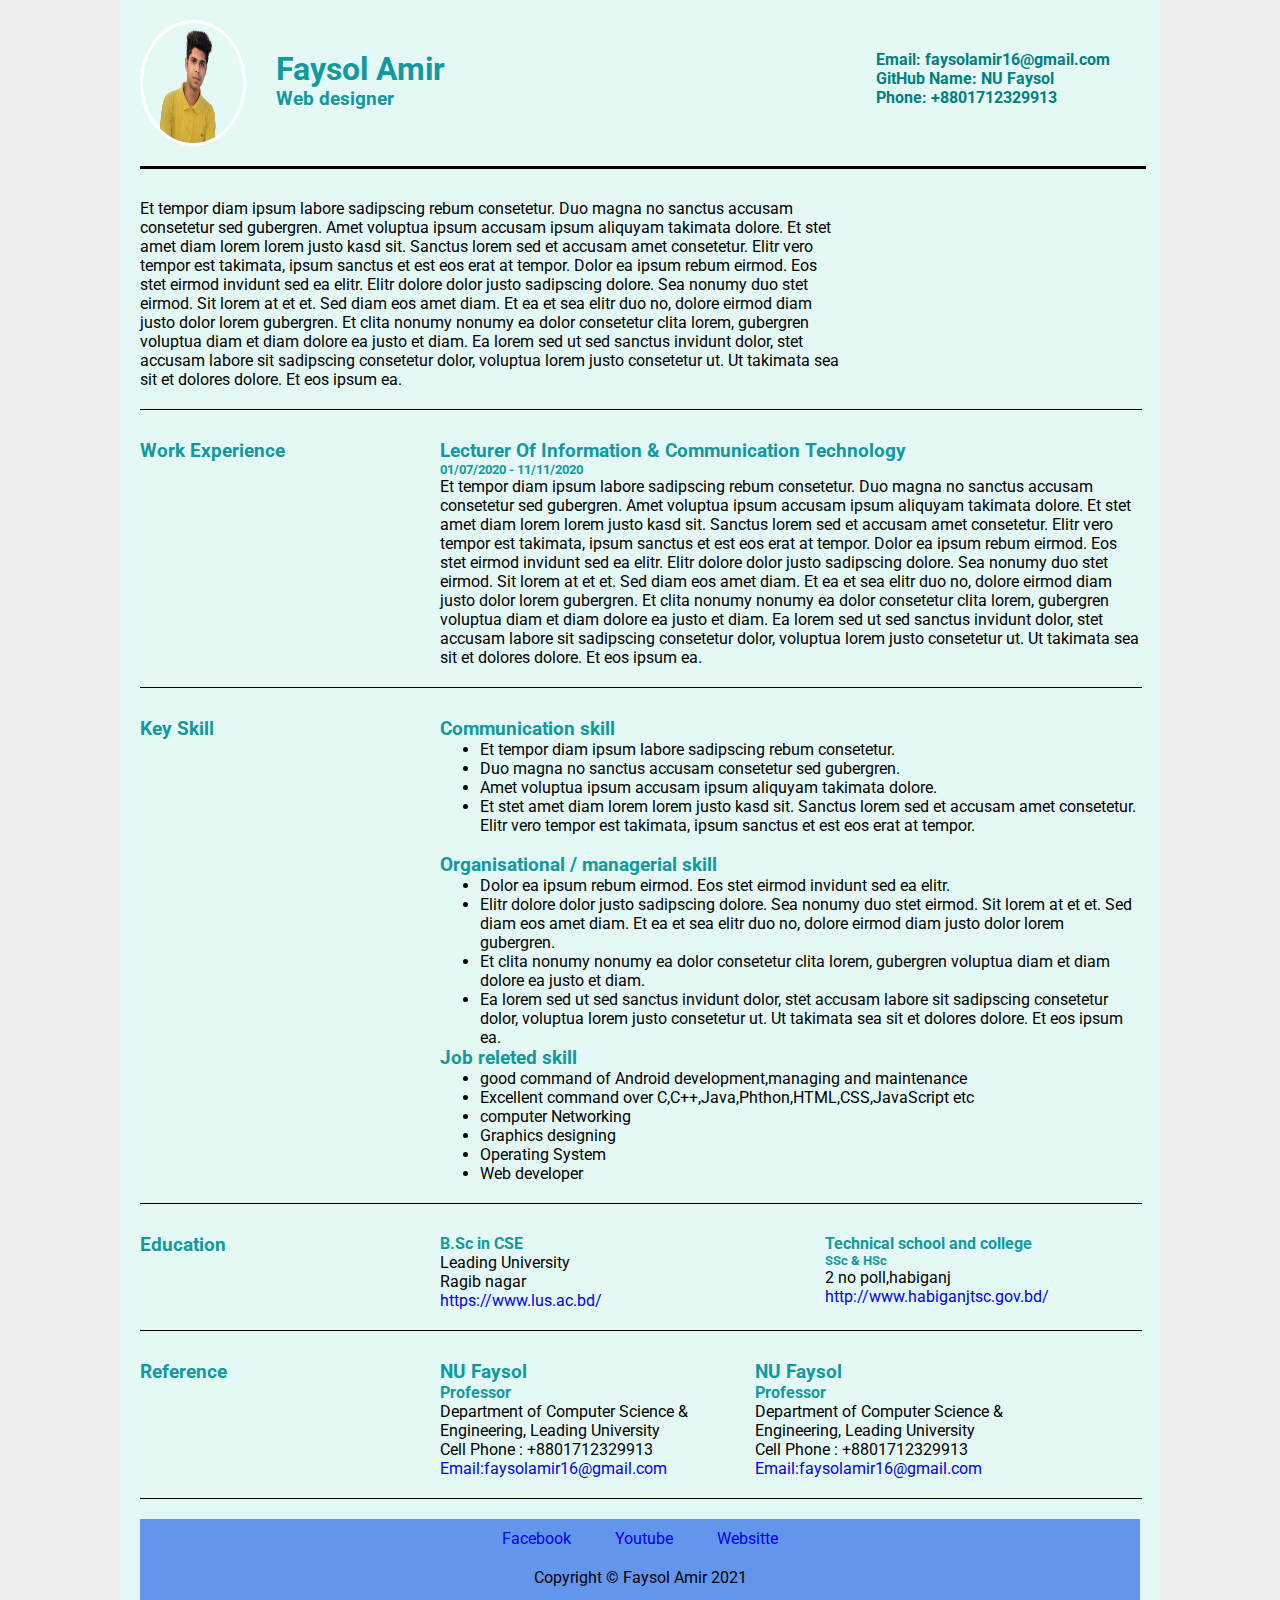
<file: index.html>
<!DOCTYPE html>
<html lang="en">
<head>
    <meta charset="UTF-8">
    <meta http-equiv="X-UA-Compatible" content="IE=edge">
    <meta name="viewport" content="width=device-width, initial-scale=1.0">
    <title>CV</title>

    <link rel="stylesheet" href="style.css"> 
     
    <link rel="preconnect" href="https://fonts.googleapis.com">
    <link rel="preconnect" href="https://fonts.gstatic.com" crossorigin>
    <link href="https://fonts.googleapis.com/css2?family=Roboto&display=swap" rel="stylesheet"> 

  

</head>

<body>
    <!-- container start-->
    <div class="container">

        <header>
            <img class="profile_img" src="Faysol.png" alt="Faysol' photo">

            <div class="header_bio">
                <h1>Faysol Amir</h1>
                <h3>Web designer</h3>
            </div>

            <div class="header_contract">

               <p> <a href="mailto:faysolamir16@gmail.com" target="blank"> Email: faysolamir16@gmail.com </a></p>
               <p> <a href="https://github.com/" target="blank"> GitHub Name: NU Faysol </a> </p>
               <p> <a href="tel: +8801712329913" target="blank"> Phone: +8801712329913 </a> </p>

            </div>

        </header>
<!-- div Clearing -->
<div class="div-clear"></div>  
<hr>   
<!-- main start -->  
        <main>
    
            <!-- personal section start -->

            <section id="personal-section">


            <!-- content class start -->

                <div class="content">


        <!-- left-div start-->  

        
        <!-- left-div end -->


    <!-- right-div start -->

                 <div class="right-div">

                    Et tempor diam ipsum labore sadipscing rebum consetetur. Duo magna no sanctus accusam consetetur sed gubergren. Amet voluptua ipsum accusam ipsum aliquyam takimata dolore. Et stet amet diam lorem lorem justo kasd sit. Sanctus lorem sed et accusam amet consetetur. Elitr vero tempor est takimata, ipsum sanctus et est eos erat at tempor. Dolor ea ipsum rebum eirmod. Eos stet eirmod invidunt sed ea elitr. Elitr dolore dolor justo sadipscing dolore. Sea nonumy duo stet eirmod. Sit lorem at et et. Sed diam eos amet diam. Et ea et sea elitr duo no, dolore eirmod diam justo dolor lorem gubergren. Et clita nonumy nonumy ea dolor consetetur clita lorem, gubergren voluptua diam et diam dolore ea justo et diam. Ea lorem sed ut sed sanctus invidunt dolor, stet accusam labore sit sadipscing consetetur dolor, voluptua lorem justo consetetur ut. Ut takimata sea sit et dolores dolore. Et eos ipsum ea.

                 </div>

    <!-- right-div end -->


                </div>
         <!-- content class end -->


            </section>
<!-- personal section end -->

<!-- div Clearing -->
<div class="div-clear"></div> 
<hr class="common-hr">


                 <!-- work experience section start -->

            <section id="work-section">


                <!-- content class start -->
    
                    <div class="content">
    
                     <div class="left-div">
    
                        <h3>Work Experience</h3>
    
                     </div>  
    
    
                     <div class="right-div">
                        <h3>Lecturer Of Information & Communication Technology</h3>
                        <h5>01/07/2020 - 11/11/2020</h5>

                        Et tempor diam ipsum labore sadipscing rebum consetetur. Duo magna no sanctus accusam consetetur sed gubergren. Amet voluptua ipsum accusam ipsum aliquyam takimata dolore. Et stet amet diam lorem lorem justo kasd sit. Sanctus lorem sed et accusam amet consetetur. Elitr vero tempor est takimata, ipsum sanctus et est eos erat at tempor. Dolor ea ipsum rebum eirmod. Eos stet eirmod invidunt sed ea elitr. Elitr dolore dolor justo sadipscing dolore. Sea nonumy duo stet eirmod. Sit lorem at et et. Sed diam eos amet diam. Et ea et sea elitr duo no, dolore eirmod diam justo dolor lorem gubergren. Et clita nonumy nonumy ea dolor consetetur clita lorem, gubergren voluptua diam et diam dolore ea justo et diam. Ea lorem sed ut sed sanctus invidunt dolor, stet accusam labore sit sadipscing consetetur dolor, voluptua lorem justo consetetur ut. Ut takimata sea sit et dolores dolore. Et eos ipsum ea.
    
                     </div>
    
    
                    </div>
             <!-- content class end -->
    
    
                </section>
    <!-- work experience section end -->
    
    <!-- div Clearing -->
 <div class="div-clear"></div> 
    <hr class="common-hr">

                      <!-- Key Skill section start -->

            <section id="skill-section">


                <!-- content class start -->
    
                 <div class="content">
    
                     <div class="left-div">
    
                        <h3>Key Skill</h3>
    
                     </div>  
    
    
                     <div class="right-div">
                        <h3>Communication skill</h3>
                        
                       <ul>
                           <li> Et tempor diam ipsum labore sadipscing rebum consetetur. </li>
                           <li>Duo magna no sanctus accusam consetetur sed gubergren. </li>
                           <li>Amet voluptua ipsum accusam ipsum aliquyam takimata dolore. </li>
                           <li>Et stet amet diam lorem lorem justo kasd sit. Sanctus lorem sed et accusam amet consetetur. Elitr vero tempor est takimata, ipsum sanctus et est eos erat at tempor.</li>

                       </ul>
    <br>                    
                    <h3>Organisational / managerial skill</h3>

                    <ul>
                        <li>Dolor ea ipsum rebum eirmod. Eos stet eirmod invidunt sed ea elitr.</li> 
                        <li>Elitr dolore dolor justo sadipscing dolore. Sea nonumy duo stet eirmod. Sit lorem at et et. Sed diam eos amet diam. Et ea et sea elitr duo no, dolore eirmod diam justo dolor lorem gubergren.</li> 
                        <li>Et clita nonumy nonumy ea dolor consetetur clita lorem, gubergren voluptua diam et diam dolore ea justo et diam.</li> 
                        <li>Ea lorem sed ut sed sanctus invidunt dolor, stet accusam labore sit sadipscing consetetur dolor, voluptua lorem justo consetetur ut. Ut takimata sea sit et dolores dolore. Et eos ipsum ea.</li>
                    </ul>

                    <h3>Job releted skill</h3>

                    <ul>
                        <li>good command of Android development,managing and maintenance</li>
                        <li>Excellent command over C,C++,Java,Phthon,HTML,CSS,JavaScript etc</li>
                        <li>computer Networking</li>
                        <li>Graphics designing</li>
                        <li>Operating System</li>
                        <li>Web developer</li>

                    </ul>
    
                     </div>  
    
                </div>
             <!-- content class end -->
    
    
                </section>
    <!-- key skill section end -->

     <!-- div Clearing -->
 <div class="div-clear"></div> 
 <hr class="common-hr">


                               <!-- Education section start -->

            <section id="education-section">


                <!-- content class start -->
    
                 <div class="content">
    
                     <div class="left-div">
    
                        <h3>Education</h3>
    
                     </div>  
    
    
                     <div class="right-div">
                        
                        
                            <div class="edu-template-left">

                                <h4>B.Sc in CSE</h4>
                                <p>Leading University</p>
                                <p>Ragib nagar</p>
                                <p> <a href="https://www.lus.ac.bd/"> https://www.lus.ac.bd/ </a> </p>

                            </div>

                            <div class="edu-template-right">
                                
                                <h4> Technical school and college </h4>
                                <h5> SSc & HSc</h5>
                                <p>2 no poll,habiganj</p>
                                <p> <a href="http://www.habiganjtsc.gov.bd/"> http://www.habiganjtsc.gov.bd/</a> </p>


                            </div>
                    
    
                     </div>  
    
                </div>
             <!-- content class end -->
    
    
                </section>
    <!-- key skill section end -->

     <!-- div Clearing -->
 <div class="div-clear"></div> 
 <hr class="common-hr">

                <!-- Reference section start -->

            <section id="reference-section">


                <!-- content class start -->
    
                <div class="content">
    
                     <div class="left-div">
    
                        <h3>Reference</h3>
    
                     </div>  
    
    
                    <div class="right-div">
                        
                        
                        <div class="ref-template-left">

                            <h3>NU Faysol</h3>
                            <h4>Professor</h4>
                            <p>Department of Computer Science & Engineering, Leading University</p>
                            <p>Cell Phone : +8801712329913</p>
                            <p> <a href="#">Email:faysolamir16@gmail.com </a> </p>

                        </div>

                    <div class="ref-template-right">
                            
                            <h3>NU Faysol</h3>
                            <h4>Professor</h4>
                            <p>Department of Computer Science & Engineering, Leading University</p>
                            <p>Cell Phone : +8801712329913</p>
                            <p> <a href="#">Email:faysolamir16@gmail.com </a> </p>

                    </div>

                    </div>
                    
    
                </div>
             <!-- content class end -->
    
    
            </section>
    <!-- Reference section end -->

  


        </main>

        <div class="div-clear"></div> 
        <hr class="common-hr">      

<!-- main end -->



    <!-- footer start -->

        <footer>
    
            <a target="_blank" href="https://www.facebook.com/faysol.amir.37">Facebook</a>
            <a href="#"> Youtube</a>
            <a href="#"> Websitte</a>
            <p> Copyright &copy; Faysol Amir 2021 </p>
    
        </footer>

<!-- footer end -->

    </div>

<!-- container end-->

</body>

</html>
</file>
<file: style.css>
*{
    padding: opx;
    margin: 0px;
}
body{
    background-color: #EEE;
    font-family: 'Roboto', sans-serif;
}
.container{

    max-width: 1000px;
    background-color: #E4F9F5;
    margin: 0 auto;

    padding: 20px;
}

.profile_img{
    width: 100px;
    height: 120px;
    border: 3px solid white;
    border-radius: 500%;

    float: left;
}

.header_bio{
    float: left;
    padding:30px ;
}
h1,h2,h3,h4,h5,h6{
    color: #11999e;
}
.header_contract{
    float: right;
    padding: 30px;
    
    
}
.header_contract p a{
    text-decoration: none;
    color: teal;
    font-weight: bold;
}
.header_contract p a:hover{
    color: tomato;
    text-decoration: underline;
}
.header_contract p a:hover , .header_contract p a:active{
    font-size: 150%;
}
.div-clear{
    clear: both;
}
hr{
    border: solid black 3px;
    width: 100%;
    margin: 20px auto;
    border-bottom: none;

}
/*---------------------------
Personal section start start
-----------------------------*/

.content{
    margin-bottom: 30px;
}
.left-div{
    width: 30%;
    float: left;
}
.right-div{
    width: 70%;
    float: left;
}
.common-hr{
    border: solid black 1px;
    border-bottom: none;
    width: 100%;
    margin: 20px auto;
}
/*---------------------------
Education section start start
-----------------------------*/
.edu-template-left{
    float: left;
    width: 45%;    
}
.edu-template-left a{
    text-decoration: none;
}

.edu-template-right{
    float: right;
    width: 45%;   
}
.edu-template-right a{
    text-decoration: none;
}
/*---------------------------
Reference section start start
-----------------------------*/
.ref-template-left{
    float: left;
    width: 45%; 
}
.ref-template-left a{
    text-decoration: none;
}

.ref-template-right{
    float: left;
    width: 45%;      
}
.ref-template-right a{
    text-decoration: none;
}
/*---------------------------
footer section start start
-----------------------------*/
footer{
    background-color:cornflowerblue;
    text-align: center;
    height: 70px;
    padding: 10px;
    
}
footer a{
    text-decoration: none;
    margin: 20px;
}
footer p{
    
    margin-top: 20px;
}
</file>
